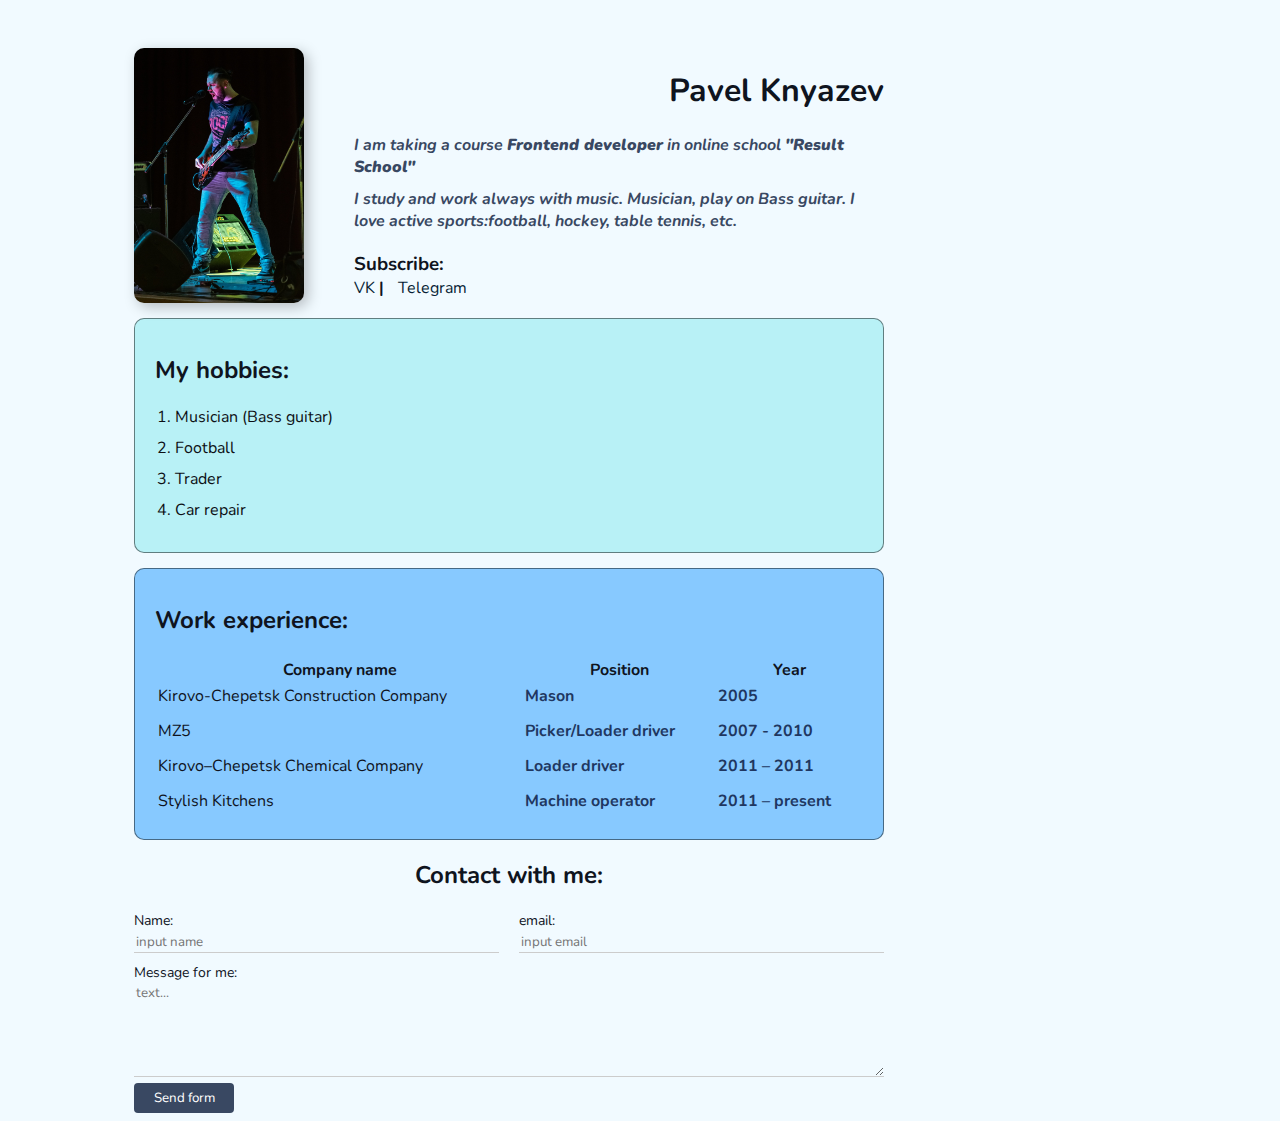
<file: index.html>
<!DOCTYPE html>
<html lang="en">
<head>
    <meta charset="UTF-8">
    <meta http-equiv="X-UA-Compatible" content="IE=edge">
    <meta name="viewport" content="width=device-width, initial-scale=1.0">
    <meta name="keywords" content="Pavel, Павел, резюме, cv, resume">
    <meta name="description" content="website resume Pavel Knyazev">
    <title>Pavel Knyazev CV</title>
    <link rel="stylesheet" href="styles.css">
</head>
<body>
    <div class="container">
        <div class="info">
            <img src="imgs/PK.jpg" alt="photo Pavel Knyazev" class="foto-avatar">
                <div class="info-text">

                <h1>Pavel Knyazev</h1>

                <p> I am taking a course <strong>Frontend developer</strong> in online school <strong>"Result School"</strong></p>
                <p >I study and work always with music. Musician, play on <em>Bass guitar</em>. I love active sports:<em>football, hockey, table tennis, etc.</em></p>
                        
                <h3>Subscribe:</h3>

                <a href="https://vk.com/mclarenf1" target="_blank">VK</a>
                <strong>|</strong>
                <a href="https://t.me/mclaren4you" target="_blank">Telegram</a>
                </div>
            </div>
        <div class="card bg-hobb">

        <h2>My hobbies:</h2>

            <ol class="list">
                <li>Musician (Bass guitar)</li>
                <li>Football</li>
                <li>Trader</li>
                <li>Car repair</li>
            </ol>
        </div>
        <div class="card bg-exp">

        <h2>Work experience:</h2>

        <table class="table">
            
            <thead>
                <tr>
                    <th>Company name</th>
                    <th>Position</th>
                    <th>Year</th>
                </tr>
            </thead>

            <tbody>
                <tr>
                    <td>Kirovo-Chepetsk Construction Company</td>
                    <td>Mason</td>
                    <td>2005</td>
                </tr>
                <tr>
                        <td>MZ5</td>
                        <td>Picker/Loader driver</td>
                        <td>2007 - 2010</td>
                    </tr>
                    <tr>
                        <td>Kirovo–Chepetsk Chemical Company</td>
                        <td>Loader driver</td>
                        <td>2011 – 2011</td>
                    </tr>
                    <tr>
                        <td>Stylish Kitchens</td>
                        <td>Machine operator</td>
                        <td>2011 – present</td>
                    </tr>
            </tbody>
        </table>
        </div>

        <form action="/" class="form">

        <h2>Contact with me:</h2>

        <div class="form-row">

            <div class="form-group">
                <label for="name">Name:</label>
                <input type="text" id="name" placeholder="input name">
            </div>
            
            <div class="form-group">
                <label for="email">email:</label>
                <input type="email" id="email" placeholder="input email">
            </div>
        </div>
        <div class="form-group">
            <label for="message">Message for me:</label>
            <textarea id="message" cols="30" rows="5" placeholder="text..."></textarea>
        </div>
    
    <input class="btn" type="submit" value="Send form">

   </form>
</div>
</body>
</html>
</file>
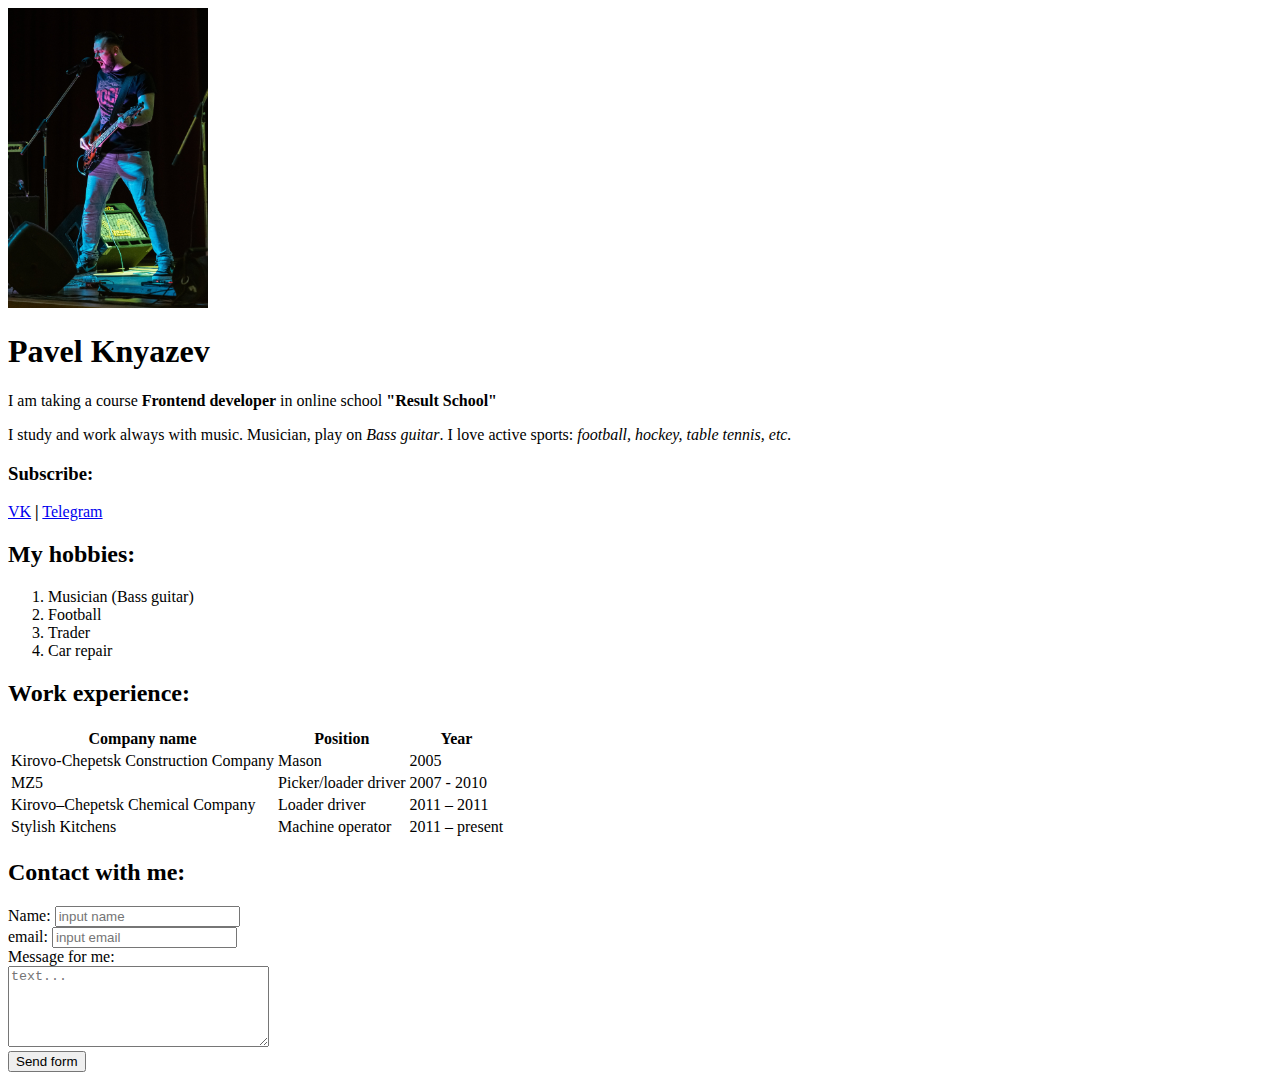
<file: 01_cv.html>
<!DOCTYPE html>
<html lang="en">
<head>
    <meta charset="UTF-8">
    <meta http-equiv="X-UA-Compatible" content="IE=edge">
    <meta name="viewport" content="width=device-width, initial-scale=1.0">
    <meta name="keywords" content="Pavel, Павел, резюме, cv, resume">
    <meta name="description" content="website resume Pavel Knyazev">
    <title>Pavel Knyazev CV</title>
</head>
<body>
    <img src="imgs/PK.jpg" alt="photo Pavel Knyazev" width="200">
   <h1>Pavel Knyazev</h1>

   <p>
    I am taking a course <strong>Frontend developer</strong> 
    in online school <strong>"Result School"</strong></p>

   <p>I study and work always with music. Musician, play on <em>Bass guitar</em>. I love active sports:
    <em>football, hockey, table tennis, etc.</em></p>

   <h3>Subscribe:</h3>

   <a href="https://vk.com/mclarenf1" target="_blank">VK</a>
   <strong>|</strong>
   <a href="https://t.me/mclaren4you" target="_blank">Telegram</a>

   <h2>My hobbies:</h2>

   <ol>
       <li>Musician (Bass guitar)</li>
       <li>Football</li>
       <li>Trader</li>
       <li>Car repair</li>
   </ol>

   <h2>Work experience:</h2>

   <table>
       <thead>
           <tr>
               <th>Company name</th>
               <th>Position</th>
               <th>Year</th>
           </tr>
       </thead>
       <tbody>
           <tr>
               <td>Kirovo-Chepetsk Construction Company</td>
               <td>Mason</td>
               <td>2005</td>
           </tr>
           <tr>
                <td>MZ5</td>
                <td>Picker/loader driver</td>
                <td>2007 - 2010</td>
            </tr>
            <tr>
                <td>Kirovo–Chepetsk Chemical Company</td>
                <td>Loader driver</td>
                <td>2011 – 2011</td>
            </tr>
            <tr>
                <td>Stylish Kitchens</td>
                <td>Machine operator</td>
                <td>2011 – present</td>
            </tr>
       </tbody>
   </table>

   <h2>Contact with me:</h2>

   <form>

    <div>
        <label for="name">Name:</label>
        <input type="text" id="name" placeholder="input name">
    </div>
    
    <div>
        <label for="email">email:</label>
        <input type="email" id="email" placeholder="input email">
    </div>

    <div>
        <label for="message">Message for me:</label>
        <br>
        <textarea id="message" cols="30" rows="5" placeholder="text..."></textarea>
    </div>
    <input type="submit" value="Send form">

   </form>

</body>
</html>
</file>
<file: styles.css>
@import url('https://fonts.googleapis.com/css2?family=Nunito&display=swap');

body {
    font: normal 16px 'Nunito', sans-serif;
    color: #0f141e;
    background: #f1faff;
}

a {
    color: rgb(8, 30, 53);
    text-decoration: none;
    margin-left: 10px;
} 

a:hover {
    font-weight: bold;
}

a:active {
    color: blue;
}

a:visited {
    color: cadetblue;
}

.container {
    max-width: 750px;
    margin: auto;
    margin-left: 10%;
    padding-top: 40px;
}

.info {
    margin-bottom: 15px;
    display: flex;
}

.info h1 {
    border-radius: 1px;
    text-align: right;
}

.info-text {
    margin-left:  40px;
}

.info-text p {
    font-weight: bold;
    font-style: italic;
    color: #394862;
    margin: 10px;
}

.info-text h3 {
    margin-left: 10px;
    margin-bottom: 0px;
}

@media (max-width: 750px) {
    .info {
        display: block;
        text-align: center;
    }
}

.card {
    border: 1px solid rgba(0, 0, 0, 0.479);
    border-radius: 10px;
    padding: 15px 20px;
    margin-bottom: 15px;
}

.bg-hobb {
    background: #b8f1f6;
}

.bg-exp {
    background: #87c9ff;
}

.foto-avatar {
    width: 170px;
    border-radius: 10px;
    box-shadow: 4px 4px 14px rgba(0, 0, 0, 0.25);
}

.btn {
    background: #394862;
    padding: auto;
    color: #fff;
    border: #87c9ff;
    cursor: pointer;
    font-family: inherit;
    border-radius: 4px;
    width: 100px;
    height: 30px;
}
.btn:hover {
    opacity: 0.85;
}

.list {
    padding: 0 20px;
}

.list li {
    color: #0d1015;
    margin-bottom: 9px;
}

.table {
    width: 100%;
}

.table td {
    padding-bottom: 10px;
}

.table td:nth-child(2),
.table td:nth-child(3) {
    color: #1f3761;
    font-weight: bold;
}

.form h2 {
    text-align: center;
}

.form-row {
    margin-bottom: 10px;
    display: flex;
}

.form-row .form-group {
    margin-right: 20px;
    width: 50%;
}

.form-row .form-group:last-child {
    margin-right: 0;
}

@media (max-width: 650px) {
    .form-row {
        display: block;
    }
    .form-row .form-group {
        margin-bottom: 10px;
        margin-right: 0;
        width: 100%;
    }

}

.form-group label{
    display: block;
    font-size: 14px;
    color: #0f141e;
}

.form-group input,
.form-group textarea {
    width: 100%;
    box-sizing: border-box;
    border: none;
    background: transparent;
    border-bottom: 1px solid #ccc;
    color: black;
    padding: 15px o 10px;
    outline: 0;
    font-family: inherit;
}
</file>
